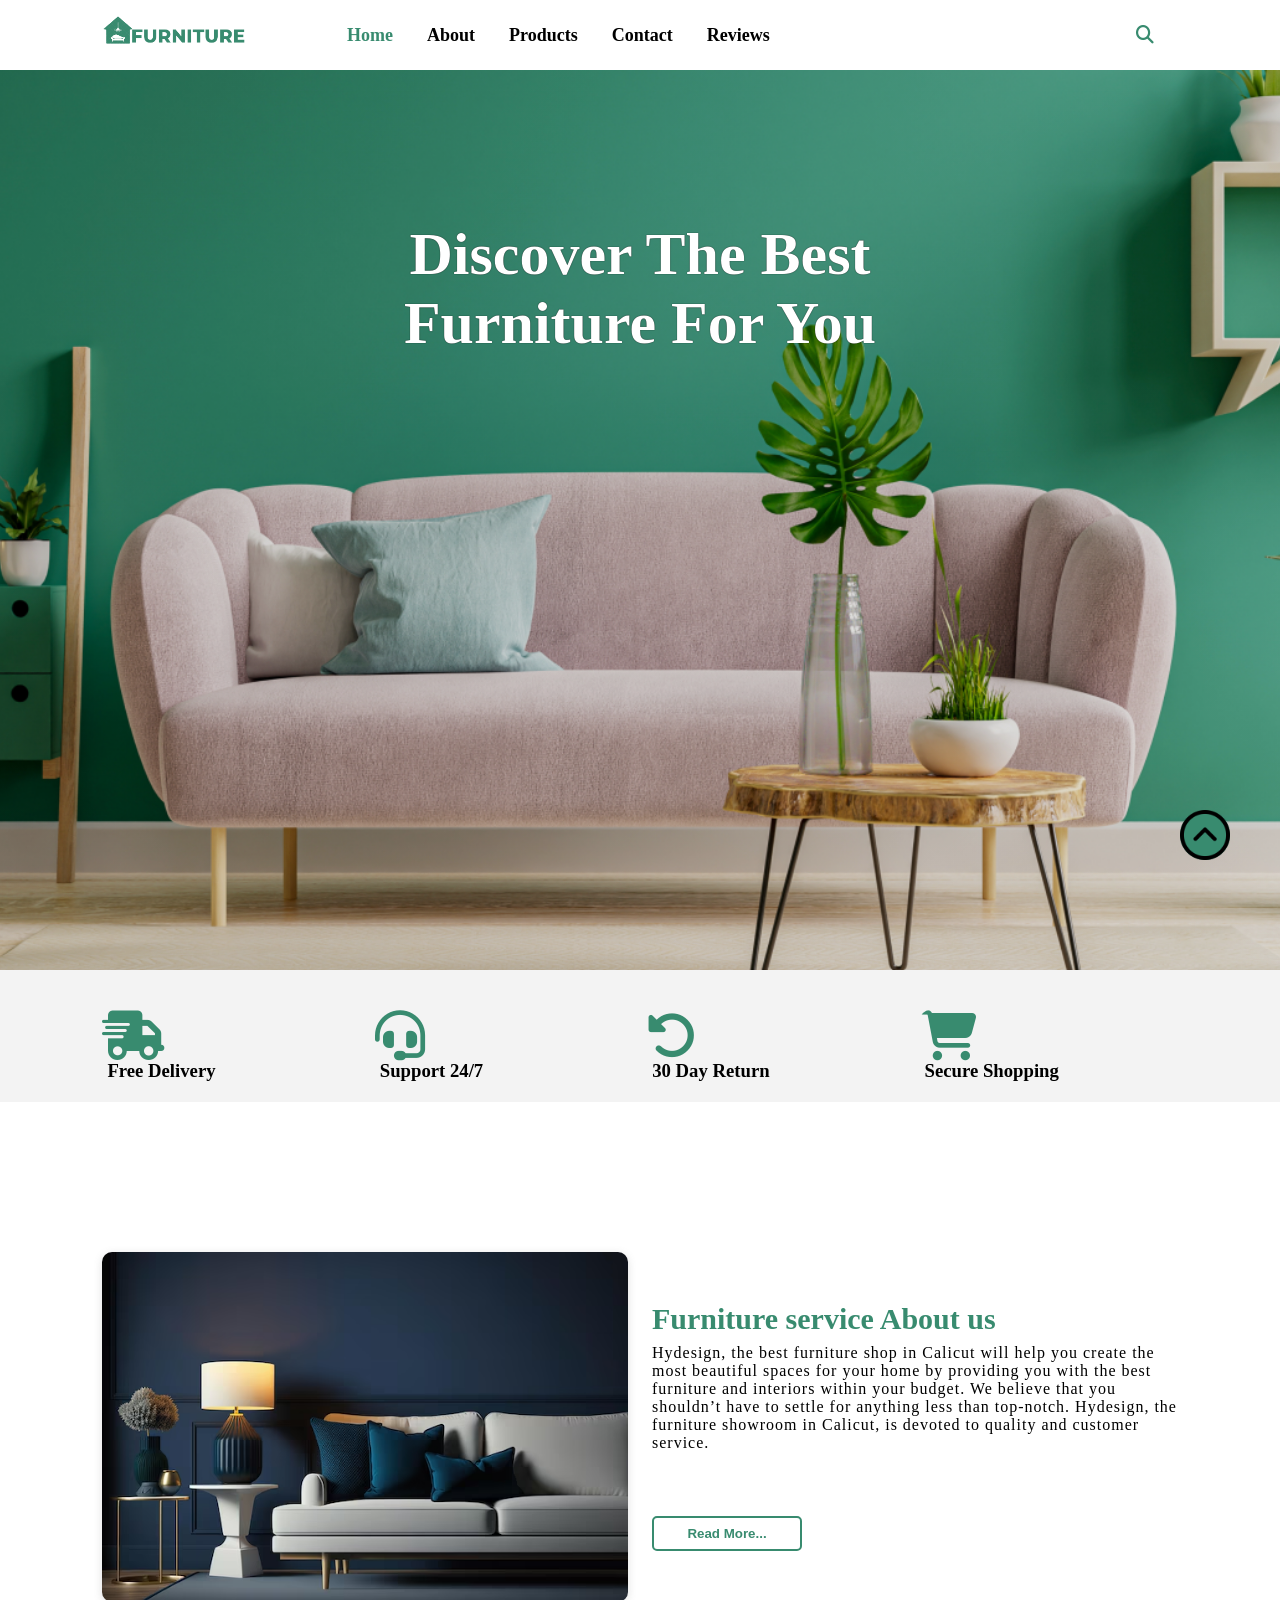
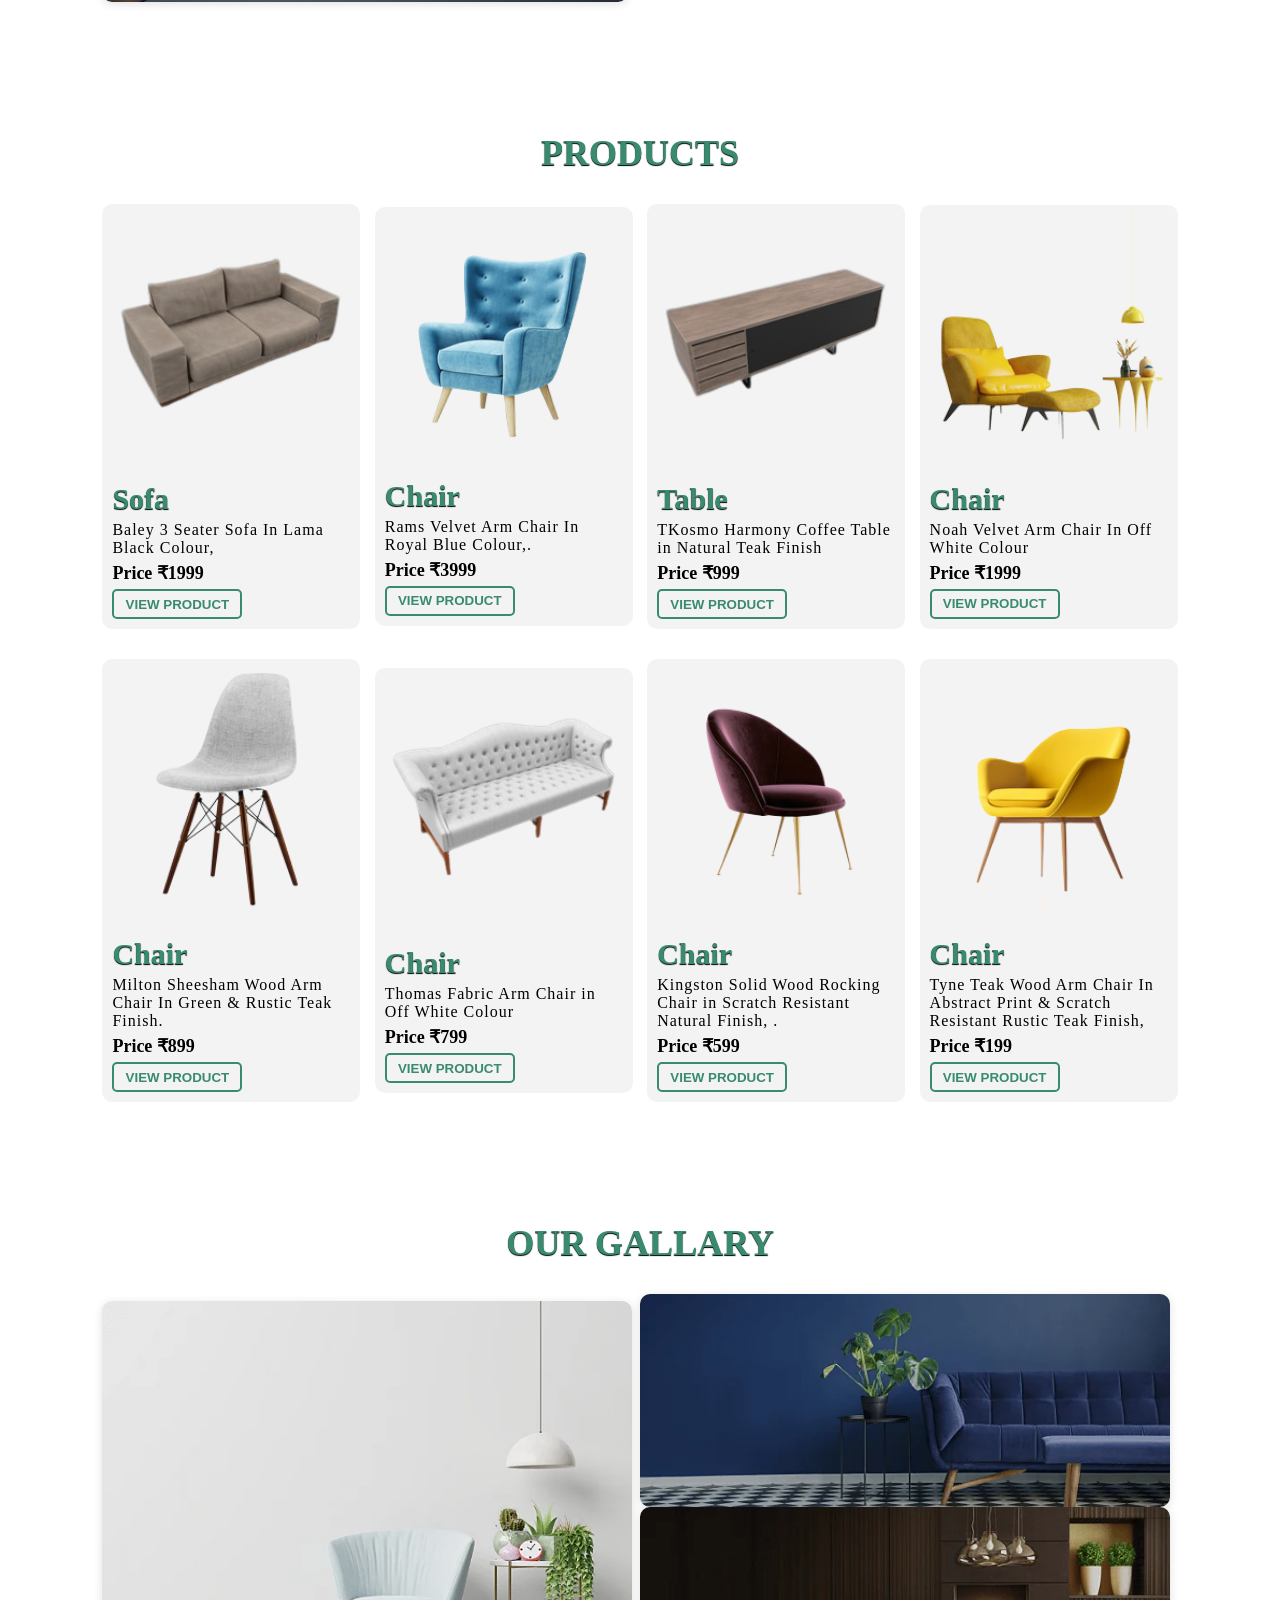
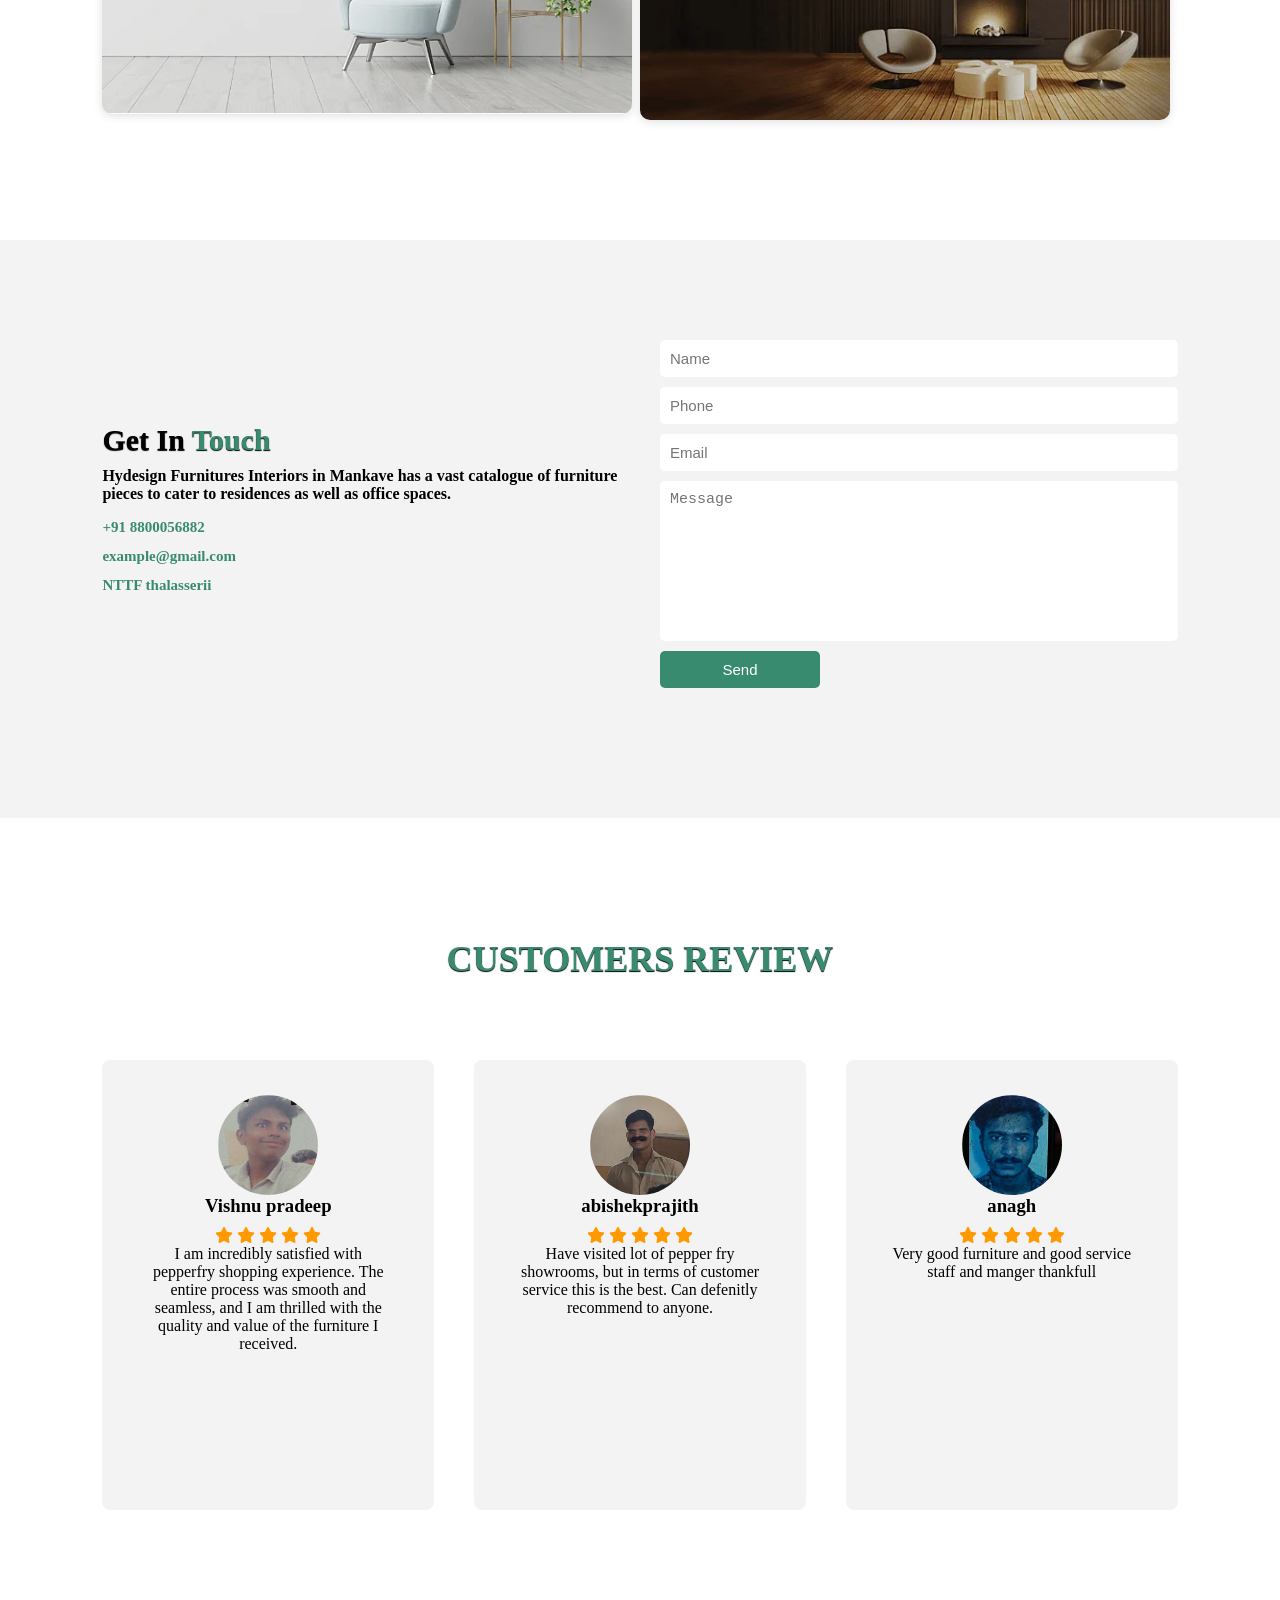
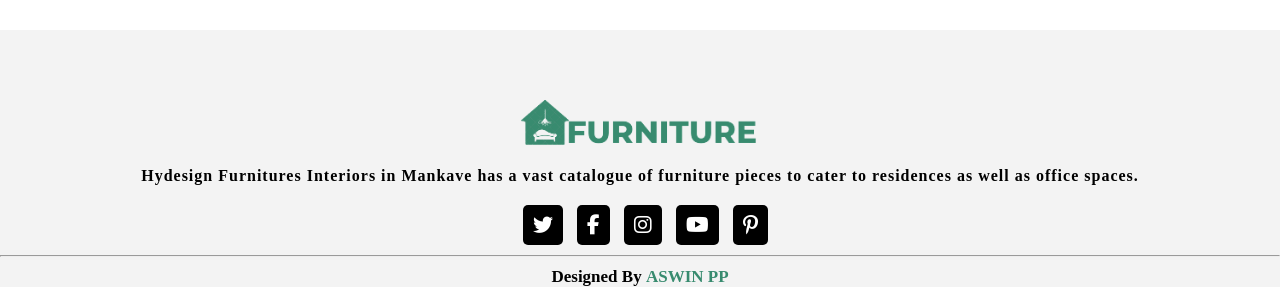
<file: index.html>
<html lang="en">
  <head>
    <meta charset="UTF-8" />
    <meta http-equiv="X-UA-Compatible" content="IE=edge" />
    <meta name="viewport" content="width=device-width, initial-scale=1.0" />
    <title>Furniture Webiste</title>

    <!-- Style Css Link -->
    <link rel="stylesheet" href="style.css" />
    <!-- Style Css Link -->

    <!-- Font Awesome Cdn -->
    <link
      rel="stylesheet"
      href="https://cdnjs.cloudflare.com/ajax/libs/font-awesome/6.4.0/css/all.min.css"
    />
    <!-- Font Awesome Cdn -->
  </head>
  <body>
    <!-- Header Start -->
    <div class="header">
      <nav>
        <input type="checkbox" id="show-search" />
        <input type="checkbox" id="show-menu" />
        <label for="show-menu" class="menu-icon"
          ><i class="fas fa-bars"></i
        ></label>
        <div class="content">
          <div class="logo">
            <a href="index.html"><img src="./images/logo.png" alt="" /></a>
          </div>

          <ul class="links">
            <li><a href="#" id="first">Home</a></li>
            <li><a href="#about">About</a></li>
            <li><a href="#product">Products</a></li>
            <li><a href="#contact">Contact</a></li>
            <li><a href="#review">Reviews</a></li>
          </ul>
        </div>
        <label for="show-search" class="search-icon"
          ><i class="fas fa-search"></i
        ></label>
        <form action="#" class="search-box">
          <input type="text" placeholder="Search" required />
          <button type="submit" class="go-icon">
            <i class="fas fa-long-arrow-alt-right"></i>
          </button>
        </form>
      </nav>
    </div>
    <!-- Header End -->

    <!-- Home Section Start -->
    <div class="home">
      <div class="main-text">
        <h1>Discover The Best <br />Furniture For You</h1>
      </div>
      <P></P>
    </div>
    <!-- Home Section End -->

    <!-- Top Section Card Start -->
    <section class="offers">
      <div class="offer-content">
        <div class="row">
          <i class="fa-solid fa-truck-fast"></i>
          <h3>Free Delivery</h3>
        </div>
        <div class="row">
          <i class="fa-solid fa-headset"></i>
          <h3>Support 24/7</h3>
        </div>
        <div class="row">
          <i class="fa-solid fa-rotate-left"></i>
          <h3>30 Day Return</h3>
        </div>
        <div class="row">
          <i class="fa-solid fa-cart-shopping"></i>
          <h3>Secure Shopping</h3>
        </div>
      </div>
    </section>
    <!-- Top Section Card End -->

    <!-- About Section Start -->
    <section class="about" id="about">
      <div class="about-img">
        <img src="./images/about-img.png" alt="" />
      </div>
      <div class="about-text">
        <h3>Furniture service About us</h3>
        <p>
          Hydesign, the best furniture shop in Calicut will help you create the most beautiful spaces for your home by providing you with the best furniture and interiors within your budget. We believe that you shouldn’t have to settle for anything less than top-notch. Hydesign, the furniture showroom in Calicut, is devoted to quality and customer service.
        </p>

        <button id="about-btn">Read More...</button>
      </div>
    </section>
    <!-- About Section End -->

    <!-- Product Section Start -->
    <section class="product" id="product">
      <div class="main-txt">
        <h3>Products</h3>
      </div>
      <div class="card-content">
        <div class="row">
          <img src="./images/p1.png" alt="" />
          <div class="card-body">
            <h3>Sofa</h3>
            <p>Baley 3 Seater Sofa In Lama Black Colour,</p>
            <h5>Price ₹1999</h5>
            <a href="chair.html" classic="btn"><button>VIEW PRODUCT</button></a>
          </div>
        </div>
        <div class="row">
          <img src="./images/p2.png" alt="" />
          <div class="card-body">
            <h3>Chair</h3>
            <p>Rams Velvet Arm Chair In Royal Blue Colour,.</p>
            <h5>Price ₹3999</h5>
            <a href="chair.html" classic="btn"><button>VIEW PRODUCT</button></a>
          </div>
        </div>
        <div class="row">
          <img src="./images/p10.png" alt="" />
          <div class="card-body">
            <h3>Table</h3>
            <p>TKosmo Harmony Coffee Table in Natural Teak Finish</p>
            <h5>Price ₹999</h5>
            <a href="chair.html" classic="btn"><button>VIEW PRODUCT</button></a>
          </div>
        </div>
        <div class="row">
          <img src="./images/p4.png" alt="" />
          <div class="card-body">
            <h3>Chair</h3>
            <p>Noah Velvet Arm Chair In Off White Colour</p>
            <h5>Price ₹1999</h5>
            <a href="chair.html" classic="btn"><button>VIEW PRODUCT</button></a>          </div>
        </div>
      </div>

      <div class="card-content">
        <div class="row">
          <img src="./images/p5.png" alt="" />
          <div class="card-body">
            <h3>Chair</h3>
            <p>Milton Sheesham Wood Arm Chair In Green & Rustic Teak Finish.</p>
            <h5>Price ₹899</h5>
            <a href="chair.html" classic="btn"><button>VIEW PRODUCT</button></a>          </div>
        </div>
        <div class="row">
          <img src="./images/p6.png" alt="" />
          <div class="card-body">
            <h3>Chair</h3>
            <p>Thomas Fabric Arm Chair in Off White Colour</p>
            <h5>Price ₹799</h5>
            <a href="chair.html" classic="btn"><button>VIEW PRODUCT</button></a>          </div>
        </div>
        <div class="row">
          <img src="./images/p7.png" alt="" />
          <div class="card-body">
            <h3>Chair</h3>
            <p>Kingston Solid Wood Rocking Chair in Scratch Resistant Natural Finish,
              .</p>
            <h5>Price ₹599</h5>
            <a href="chair.html" classic="btn"><button>VIEW PRODUCT</button></a>          </div>
        </div>
        <div class="row">
          <img src="./images/p8.png" alt="" />
          <div class="card-body">
            <h3>Chair</h3>
            <p>Tyne Teak Wood Arm Chair In Abstract Print & Scratch Resistant Rustic Teak Finish,</p>
            <h5>Price ₹199</h5>
            <a href="chair.html" classic="btn"><button>VIEW PRODUCT</button></a>          </div>
        </div>
      </div>
    </section>
    <!-- Product Section End -->
    <!-- Our Gallary Start -->
    <div class="gallary">
      <h3>Our Gallary</h3>
      <div class="gallary-img">
        <div class="img1">
          <img src="./images/g1.png" alt="" />
        </div>
        <div class="img1">
          <img src="./images/g2.png" alt="" />
          <img src="./images/g3.png" alt="" />
        </div>
      </div>
    </div>
    <!-- Our Gallary End -->

    <!-- Contact Section Start -->
    <section class="contact" id="contact">
      <div class="content-text">
        <h2>Get In <span>Touch</span></h2>
        <p>
          Hydesign Furnitures Interiors in Mankave has a vast catalogue of furniture pieces to cater to residences as well as office spaces.
        </p>
        <div class="list">
          <li><a href="#">+91 8800056882</a></li>
          <li><a href="#">example@gmail.com</a></li>
          <li><a href="#">NTTF thalasserii </a></li>
        </div>
      </div>

      <div class="contact-form">
        <form action="#">
          <input type="name" placeholder="Name" required />
          <input type="number" placeholder="Phone" required />
          <input type="email" placeholder="Email" required />
          <textarea
            name=""
            id=""
            cols="35"
            rows="10"
            placeholder="Message"
          ></textarea>
          <input type="submit" value="Send" class="submit" required />
        </form>
      </div>
    </section>
    <!-- Contact Section End -->

    <!-- Review Section Start -->
    <section class="review" id="review">
      <div class="main-txt">
        <h3>Customers <span>Review</span></h3>
      </div>

      <div class="review-content">
        <div class="box">
          <div class="img">
            <img src="./images/pic-1.png" alt="" />
          </div>
          <h3>Vishnu pradeep</h3>
          <div class="star">
            <i class="fa-solid fa-star checked"></i>
            <i class="fa-solid fa-star checked"></i>
            <i class="fa-solid fa-star checked"></i>
            <i class="fa-solid fa-star checked"></i>
            <i class="fa-solid fa-star checked"></i>
          </div>
          <p>
            I am incredibly satisfied with pepperfry shopping experience. The entire process was smooth and seamless, and I am thrilled with the quality and value of the furniture I received.
          </p>
        </div>
        <div class="box">
          <div class="img">
            <img src="./images/pic-2.png" alt="" />
          </div>
          <h3>abishekprajith</h3>
          <div class="star">
            <i class="fa-solid fa-star checked"></i>
            <i class="fa-solid fa-star checked"></i>
            <i class="fa-solid fa-star checked"></i>
            <i class="fa-solid fa-star checked"></i>
            <i class="fa-solid fa-star checked"></i>
          </div>
          <p>
            Have visited lot of pepper fry showrooms, but in terms of customer service this is the best. Can defenitly recommend to anyone.

          </p>
        </div>
        <div class="box">
          <div class="img">
            <img src="./images/pic-3.png" alt="" />
          </div>
          <h3>anagh</h3>
          <div class="star">
            <i class="fa-solid fa-star checked"></i>
            <i class="fa-solid fa-star checked"></i>
            <i class="fa-solid fa-star checked"></i>
            <i class="fa-solid fa-star checked"></i>
            <i class="fa-solid fa-star checked"></i>
          </div>
          <p>
            Very good furniture and good service staff and manger thankfull
          </p>
        </div>
      </div>
    </section>
    <!-- Review Section End -->

    <!-- Footer Start -->
    <footer id="footer">
      <div class="footer-content">
        <div class="logo">
          <img src="./images/logo.png" alt="" />
        </div>

        <p>
          Hydesign Furnitures Interiors in Mankave has a vast catalogue of furniture pieces to cater to residences as well as office spaces.
        </p>
        <div class="socail-links">
          <i class="fa-brands fa-twitter"></i>
          <i class="fa-brands fa-facebook-f"></i>
          <i class="fa-brands fa-instagram"></i>
          <i class="fa-brands fa-youtube"></i>
          <i class="fa-brands fa-pinterest-p"></i>
        </div>
      </div>
      <hr />
      <div class="footer-bottom-content">
        <p>Designed By <a href="#">ASWIN PP</a></p>
        
    </footer>
    <!-- Footer End -->
    <a href="#" class="arrow"
      ><i><img src="./images/up-arrow.png" alt="" width="50px" /></i
    ></a>
  </body>
</html>
</file>
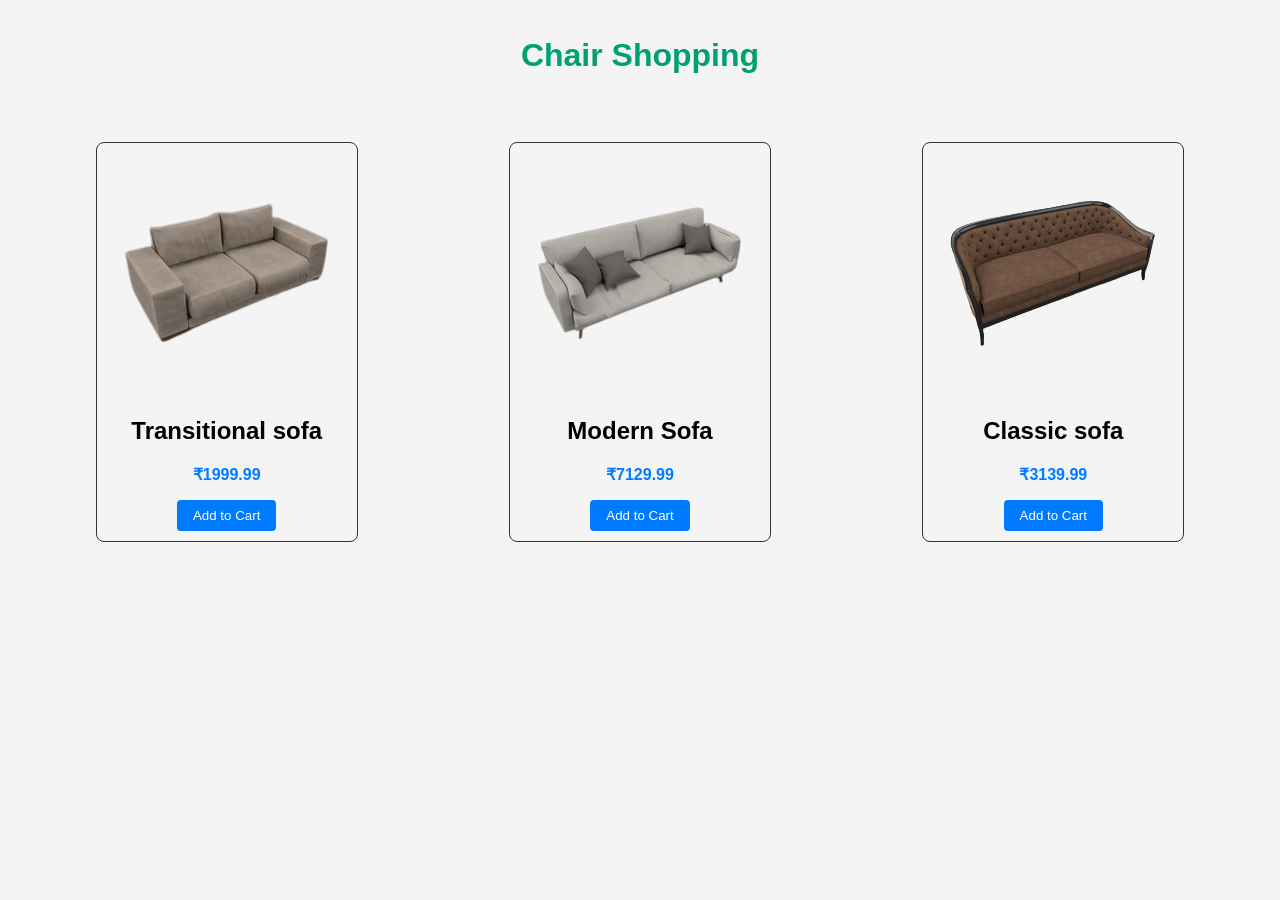
<file: chair.html>
<!DOCTYPE html>
<html lang="en">
  <head>
    <meta charset="UTF-8" />
    <meta name="viewport" content="width=device-width, initial-scale=1.0" />
    <link rel="stylesheet" href="body.css" />
    <title>Chair Shopping</title>
  </head>
  <body>
    <header>
      <h1>Chair Shopping</h1>
    </header>

    <section class="products">
      <article class="product">
        <img src="./image/p1.png" alt="" />
        <h2>Transitional sofa</h2>
        <p class="price">₹1999.99</p>
        <button>Add to Cart</button>
      </article>

      <article class="product">
        <img src="./image/s3.png" alt="" />
        <h2>Modern Sofa</h2>
        <p class="price">₹7129.99</p>
        <button>Add to Cart</button>
      </article>
      <article class="product">
        <img src="./image/p3.png" alt="" />
        <h2>Classic sofa</h2>
        <p class="price">₹3139.99</p>
        <button>Add to Cart</button>
      </article>

      <!-- Add more product articles as needed -->
    </section>
  </body>
</html>
</file>
<file: style.css>
*{
    margin: 0;
    padding: 0;
    box-sizing: border-box;
    text-decoration: none;
    list-style: none;
    scroll-behavior: smooth;
}
html::-webkit-scrollbar-track{
    background: transparent;
}
html::-webkit-scrollbar-thumb{
    background: #388b6f;
    border-radius: 10px;
}
html::-webkit-scrollbar{
    width: 10px;
}
body{
    background: white;
}

/* Header Start */
.header{
    background: white;
    width: 100%;
    box-shadow: 0px 1px 1px black;
}
.header nav{
    position: relative;
    display: flex;
    max-width: calc(100% - 200px);
    margin: 0 auto;
    height: 70px;
    align-items: center;
    justify-content: space-between;
}
nav .content{
    display: flex;
    align-items: center;
}
nav .content .links{
    margin-left: 80px;
    display: flex;
}
nav .content .logo a img{
    width: 150px;
}
nav .content .links li{
    list-style: none;
    line-height: 70px;
}
#first{
    color: #388b6f;
}
.content .links li a,
.content .links li label{
    color: black;
    font-size: 18px;
    padding: 9px 17px;
    font-weight: bold;
    border-radius: 5px;
    transition: all 0.3s ease;
}
.content .links li label{
    display: none;
}
.content .links li a:hover,
.content .links li label:hover{
    color: #388b6f;
}
.header .search-icon,
.header .menu-icon{
    color: #388b6f;
    font-size: 18px;
    line-height: 70px;
    width: 70px;
    text-align: center;
    cursor: pointer;
}
.header .menu-icon{
    display: none;
}
.header #show-search:checked ~ .search-icon i::before{
    content: "\f00d";
}
.header .search-box{
    position: absolute;
    height: 100%;
    max-width: calc(100% - 50px);
    width: 100%;
    opacity: 0;
    pointer-events: none;
    transition: all 0.3s ease;
}
.header #show-search:checked ~ .search-box{
    opacity: 1;
    pointer-events: auto;
}
.search-box input{
    width: 100%;
    height: 100%;
    border: none;
    outline: none;
    font-size: 17px;
    color: black;
    background: white;
    padding: 0 100px 0 15px;
}
.search-box input::placeholder{
    color: black;
}
.search-box .go-icon{
    position: absolute;
    right: 10px;
    top: 50%;
    transform: translateY(-50%);
    line-height: 60px;
    width: 70px;
    background: transparent;
    border: none;
    outline: none;
    color: #388b6f;
    font-size: 20px;
    cursor: pointer;
}
.header input[type="checkbox"]{
    display: none;
}

/* Responsive */
@media screen and (max-width:1250px){
    .header nav{
        max-width: 100%;
        padding: 0px 20px;
    }
    nav .content .links{
        margin-left: 30px;
    }
    .content .links a{
        padding: 8px 13px;
    }
    .header .search-box{
        max-width: calc(100% - 100px);
    }
    .header .search-box input{
        padding: 0px 100px 0px 15px;
    }
}
@media screen and (max-width: 900px){
    .header .menu-icon{
        display: block;
    }
    .header #show-menu:checked ~ .menu-icon i::before{
        content: "\f00d";
    }
    nav .content .links{
        display: block;
        position: fixed;
        background: white;
        height: 100%;
        width: 100%;
        top: 70px;
        left: -100%;
        margin-left: 0;
        max-width: 350px;
        overflow: auto;
        padding-bottom: 100px;
        transition: all 0.3s ease;
    }
    nav #show-menu:checked ~ .content .links{
        left: 0%;
    }
    .content .links li{
        margin: 15px 20px;
    }
    .content .links li a,
    .content .links li label{
        line-height: 40px;
        font-size: 20px;
        display: block;
        padding: 8px 18px;
        cursor: pointer;
    }
    .content .links li a.desktop-link{
        display: none;
    }
}
/* Header End */





/* Home Section Start */
.home{
    width: 100%;
    height: 100vh;
    background-image: linear-gradient(rgba(0,0,0,0.1),rgba(0,0,0,0.1)), url(./images/background-img.png);
    background-repeat: no-repeat;
    background-size: cover;
    background-position: 50%;
}
.home .main-text{
    text-align: center;
    padding: 150px 10% 10px;
}
.main-text h1{
    font-size: 60px;
    color: #fff;
    text-shadow: 0px 0px 1px black;
}
.home .main-text p{
    color: white;
    margin-top: 5px;
}
#btn{
    width: 200px;
    height: 36px;
    font-weight: bold;
    background: white;
    color: #388b6f;
    letter-spacing: 1px;
    border: 2px solid #388b6f;
    border-radius: 5px;
    margin-top: 10px;
    transition: 0.5s;
    cursor: pointer;
}
#btn:hover{
    background-color: #388b6f;
    color: white;
}
/* Home Section End */





/* Top Section Card Start */
.offers{
    padding: 10px 8% 20px;
    background: #f3f3f3;
}
.offer-content{
    display: grid;
    grid-template-columns: repeat(auto-fit, minmax(250px, auto));
    align-items: center;
    gap: 0.90rem;
    margin-top: 30px;
}
.offer-content .row{
    position: relative;
    overflow: hidden;
    border-radius: 10px;
    cursor: pointer;
}
.offer-content .row i{
    font-size: 50px;
    color: #388b6f;
}
.offer-content .row h3{
    margin-left: 5px;
}
.offer-content .row p{
    margin-left: 5px;
}
@media (max-width:920px){
    .offer-content{
        grid-template-columns: 1fr;
    }
}
/* Top Section Card End */





/* About Section Start */
.about{
    padding: 150px 8% 120px;
    display: grid;
    grid-template-columns: repeat(2, 1fr);
    align-items: center;
    gap: 1.5rem;
}
.about-img img{
    max-width: 530px;
    height: auto;
    width: 100%;
    border-radius: 10px;
    box-shadow: rgba(99, 99, 99, 0.2) 0px 2px 8px 0px;
}
.about-text h3{
    color: #388b6f;
    font-size: 30px;
    line-height: 1;
}
.about-text p{
    color: black;
    letter-spacing: 1px;
    margin-bottom: 4rem;
    margin-top: 10px;
}
#about-btn{
    width: 150px;
    height: 35px;
    background: white;
    border: 2px solid #388b6f;
    color: #388b6f;
    font-weight: bold;
    border-radius: 5px;
    transition: 0.5s;
    cursor: pointer;
}
#about-btn:hover{
    background: #388b6f;
    color: white;
}
@media (max-width:920px){
    .about{
        grid-template-columns: 1fr;
    }
    .about-img{
        text-align: center;
        order: 2;
    }
    .about-img img{
        width: 100%;
        height: auto;
        max-width: 100%;
    }
}
/* About Section End */





/* Product Section Start */
.product{
    padding: 10px 8% 120px;
}
.main-txt{
    text-align: center;
}
.main-txt h3{
    font-size: 36px;
    text-transform: uppercase;
    font-weight: 600;
    color: #388b6f;
    text-shadow: 0px 1px 1px black;
}
.card-content{
    display: grid;
    grid-template-columns: repeat(auto-fit, minmax(250px, auto));
    align-items: center;    
    gap: 0.90rem;
    margin-top: 30px;
}
.card-content .row{
    background: #f3f3f3;
    position: relative;
    overflow: hidden;
    border-radius: 10px;
    cursor: pointer;
}
.row img{
    width: 100%;
    display: block;
}
.card-body{
    padding: 10px;
}
.card-body h3{
    margin-top: 10px;
    font-size: 30px;
    font-weight: 550;
    color: #388b6f;
    text-shadow: 0px 1px 1px black;
}
.card-body p{
    font-weight: 500;
    margin-top: 5px;
    letter-spacing: 1px;
}
.card-body h5{
    margin-top: 5px;
    font-size: 18px;
}
.card-body button{
    width: 130px;
    height: 30px;
    font-weight: 550;
    margin-top: 5px;
    background: transparent;
    color: #388b6f;
    border-radius: 5px;
    border: 2px solid #388b6f;
    transition: 0.5s;
    cursor: pointer;
}
.card-body button:hover{
    background: #388b6f;
    color: white;
}
@media (max-width:920px){
    .card-content{
        grid-template-columns: 1fr;
    }
}
/* Product Section End */





/* Banner Start */
.banner{
    width: 100%;
    height: 60vh;
    background-image: linear-gradient(rgba(0,0,0,0.3),rgba(0,0,0,0.3)), url(./images/banner.png);
    background-repeat: no-repeat;
    background-size: cover;
}
.banner-content{
    text-align: center;
    padding: 150px 10% 10px;
}
.banner-content h5{
    color: white;
    font-size: 18px;
    letter-spacing: 2px;
    font-weight: 500;
    text-shadow: 0px 1px 1px black;
}
.banner-content h3{
    color: #f3f3f3;
    font-size: 38px;
    letter-spacing: 2px;
    font-weight: bold;
    text-shadow: 0px 1px 1px black;
}
.banner-content p{
    color: white;
    font-size: 16px;
    margin-top: 5px;
    letter-spacing: 2px;
    font-weight: 500;
    text-shadow: 0px 1px 1px black;
}
.banner-content button a{
    text-decoration: none;
    color: white;
    font-weight: bold;
}
.banner-content button{
    width: 160px;
    height: 36px;
    margin-top: 10px;
    background: transparent;
    border: 2px solid white;
    border-radius: 5px;
    transition: 0.5s;
    cursor: pointer;
}
.banner-content button:hover{
    background: #388b6f;
    border: none;
}
/* Banner End */





/* Our Galary Start */
.gallary{
    padding: 0px 8% 120px;
}
.gallary h3{
    text-align: center;
    font-size: 36px;
    text-transform: uppercase;
    font-weight: 600;
    color: #388b6f;
    text-shadow: 0px 1px 1px black;
}
.gallary-img{
    margin-top: 30px;
    display: grid;
    grid-template-columns: repeat(2, 1fr);
    align-items: center;
}
.gallary-img img{
    max-width: 530px;
    height: auto;
    width: 100%;
    border-radius: 10px;
    box-shadow: rgba(99, 99, 99, 0.2) 0px 2px 8px 0px;
    transition: 0.3s;
    cursor: pointer;
}
.gallary-img img:hover{
    transform: translateY(-10px);
}
@media (max-width:920px){
    .gallary-img{
        grid-template-columns: 1fr;
    }
    .gallary-img img{
        width: 100%;
        height: auto;
        max-width: 100%;
    }
}
/* Our Galary End */





/* Contact Section Start */
.contact{
    display: grid;
    grid-template-columns: repeat(2, 1fr);
    align-items: center;
    gap: 2.5rem;
    padding: 100px 8% 120px;
    background: #f3f3f3;
}
.content-text{
    margin-bottom: 10px;
}
.content-text h2{
    font-size: 30px;
    font-weight: 700;
    margin-bottom: 10px;
    text-shadow: 0px 1px 1px black;
}
.content-text h2 span{
    color: #388b6f;
}
.content-text p{
    font-weight: bold;
}
.list{
    margin-top: 16px;
}
.list li{
    margin-bottom: 12px;
}
.list li a{
    display: block;
    color: #388b6f;
    font-weight: bold;
    font-size: 15px;
    transition: 0.3s ease;
}
.contact-form form{
    position: relative;
}
.contact-form form input,
form textarea{
    width: 100%;
    padding: 10px;
    background: white;
    color: black;
    border: none;
    outline: none;
    font-size: 15px;
    border-radius: 5px;
    margin-bottom: 10px;
}
.contact-form textarea{
    resize: none;
    height: 160px;
}
.contact-form .submit{
    display: inline-block;
    font-size: 15px;
    background: #388b6f;
    color: white;
    width: 160px;
    transition: 0.5s;
    cursor: pointer;
}
.contact-form .submit:hover{
    width: 175px;
}
@media (max-width:920px){
    .contact{
        grid-template-columns: 1fr;
        max-width: 100%;
    }
}
/* Contact Section End */




/* Review Section Start */
.review{
    padding: 120px 8% 120px;
    background: white;
}
.review-content{
    display: grid;
    grid-template-columns: repeat(auto-fit, minmax(250px, auto));
    align-items: center;
    gap: 2.5rem;
    margin-top: 5rem;
}
.box{
    background: #f3f3f3;
    padding: 35px 45px;
    height: 50vh;
    border-radius: 8px;
    transition: 0.5s ease;
    text-align: center;
}
.img img{
    width: 100px;
    border-radius: 100px;
}
.review .star i{
    color: rgba(255, 153, 0);
    margin-top: 10px;
}
@media (max-width:920px){
    .review-content{
        grid-template-columns: 1fr;
    }
}
/* Review Section End */





/* Footer Start */
#footer{
    width: 100%;
    background: #f3f3f3;
}
.footer-content{
    text-align: center;
    padding-top: 5%;
}
.footer-content .logo img{
    width: 250px;
}
.footer-content p{
    font-weight: 550;
    letter-spacing: 1px;
}
.socail-links i{
    margin-top: 20px;
    padding: 10px;
    border-radius: 5px;
    font-size: 20px;
    background: black;
    color: white;
    margin-left: 10px;
    margin-bottom: 10px;
    transition: 0.5s ease;
    cursor: pointer;
}
.socail-links i:hover{
    background: #388b6f;
}
.footer-bottom-content{
    text-align: center;
    margin-top: 10px;
}
.footer-bottom-content p{
    font-size: 17px;
    font-weight: 550;
}
.footer-bottom-content p a{
    color: #388b6f;
    font-weight: 600;
}
/* Footer End */
html{
    scroll-behavior: smooth;
}
.arrow{
    position: fixed;
    background-color: #388b6f;
    border-radius: 50px;
    height: 50px;
    bottom: 40px;
    right: 50px;
    text-decoration: none;
    text-align: center;
    line-height: 50px;
}
</file>
<file: body.css>
body {
  font-family: Arial, sans-serif;
  margin: 0;
  padding: 0;
  background-color: #f4f4f4;
}

header {
  background-color: #f4f4f4;
  color: #00a171;
  text-align: center;
  padding: 1em 0;
}

.products {
  display: flex;
  justify-content: space-around;
  flex-wrap: wrap;
  padding: 20px;
}

.product {
  border: 1px solid #333;
  border-radius: 8px;
  padding: 10px;
  margin: 10px;
  text-align: center;
}

.product img {
  max-width: 100%;
  border-radius: 4px;
}

.price {
  color: #007bff;
  font-weight: bold;
}

button {
  background-color: #007bff;
  color: #fff;
  padding: 8px 16px;
  border: none;
  border-radius: 4px;
  cursor: pointer;
}

footer {
  background-color: #333;
  color: #fff;
  text-align: center;
  padding: 1em 0;
  position: fixed;
  bottom: 0;
  width: 100%;
}
</file>
